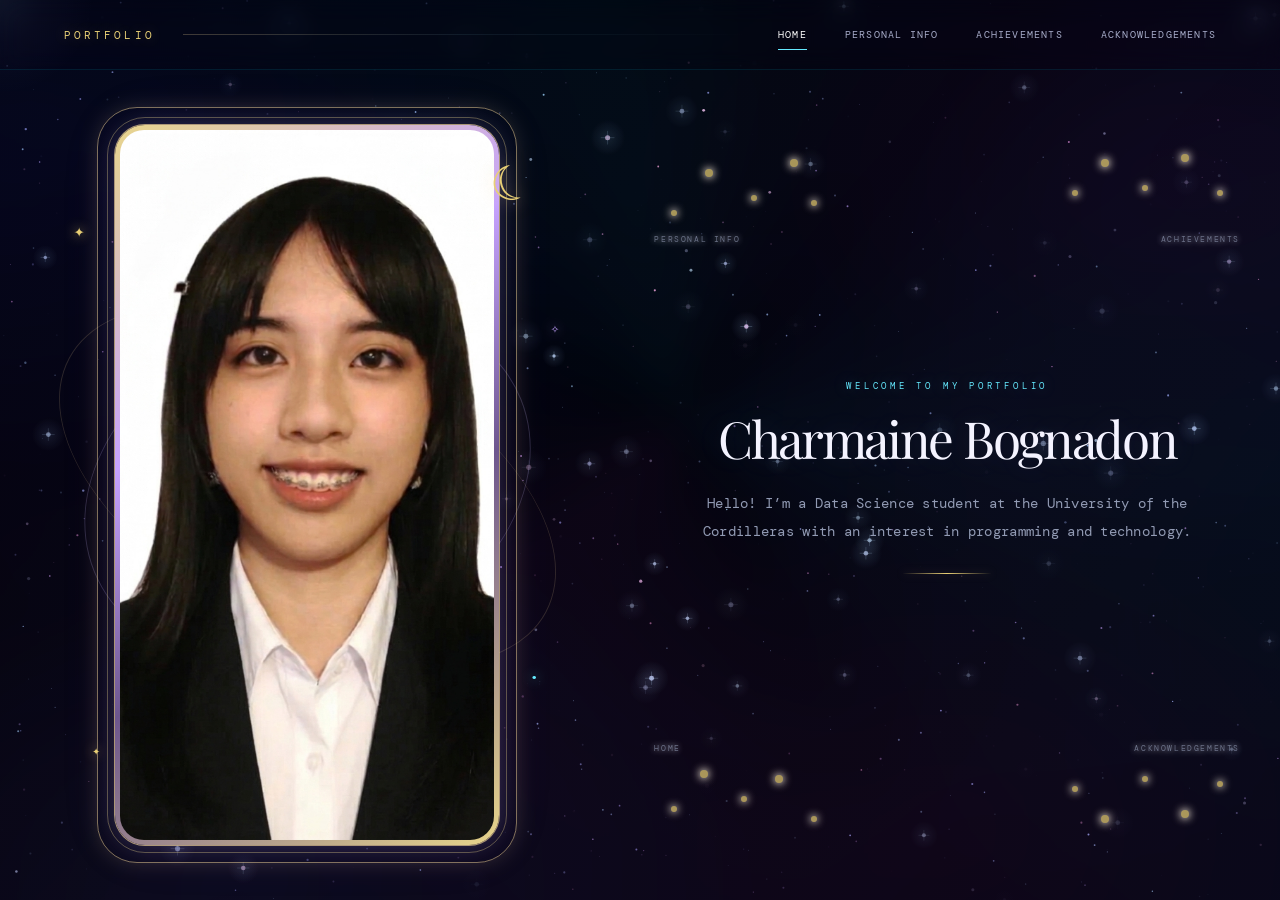
<file: index.html>
<!DOCTYPE html>
<html lang="en">
<head>
<meta charset="UTF-8">
<meta name="viewport" content="width=device-width, initial-scale=1.0">
<meta name="theme-color" content="#070b20">
<title>Home | Personal Portfolio</title>
<link rel="stylesheet" href="css/style.css">
</head>
<body>

<!-- SPACE BACKGROUND -->
<canvas id="space" aria-hidden="true"></canvas>
<div class="nebula"></div>
<div class="cursor-glow" id="glow"></div>

<div class="site">

<header>
    <a href="index.html" class="logo">PORTFOLIO</a>
    <div class="header-line"></div>

    <nav class="main-nav" aria-label="Main navigation">
        <a href="index.html" class="nav-link active" aria-current="page">HOME</a>
        <a href="personinfo.html" class="nav-link">PERSONAL INFO</a>
        <a href="achievements.html" class="nav-link">ACHIEVEMENTS</a>
        <a href="acknowledgements.html" class="nav-link">ACKNOWLEDGEMENTS</a>
    </nav>
</header>

<main class="profile-home">

    <!-- LEFT PHOTO AREA -->
    <section class="photo-panel" aria-label="Profile photo">
        <div class="photo-orbit orbit-one"></div>
        <div class="photo-orbit orbit-two"></div>
        <div class="moon-symbol" aria-hidden="true">☾</div>

        <div class="photo-wrap">
            <img src="imgs/profile.jpg" alt="Charmaine Bognadon" class="photo-preview">
        </div>

        <div class="photo-stars star-one" aria-hidden="true">✦</div>
        <div class="photo-stars star-two" aria-hidden="true">✧</div>
        <div class="photo-stars star-three" aria-hidden="true">✦</div>
        <div class="photo-stars star-four" aria-hidden="true">·</div>
    </section>

    <!-- RIGHT CONTENT AREA -->
    <section class="content-panel">

        <a href="personinfo.html" class="constellation constellation-info">
            <span class="constellation-label">PERSONAL INFO</span>
            <svg viewBox="0 0 180 100" aria-hidden="true">
                <line x1="20" y1="75" x2="55" y2="35"/>
                <line x1="55" y1="35" x2="100" y2="60"/>
                <line x1="100" y1="60" x2="140" y2="25"/>
                <line x1="140" y1="25" x2="160" y2="65"/>
                <circle cx="20" cy="75" r="3"/>
                <circle cx="55" cy="35" r="4"/>
                <circle cx="100" cy="60" r="3"/>
                <circle cx="140" cy="25" r="4"/>
                <circle cx="160" cy="65" r="3"/>
            </svg>
        </a>

        <a href="achievements.html" class="constellation constellation-achievements">
            <span class="constellation-label">ACHIEVEMENTS</span>
            <svg viewBox="0 0 180 100" aria-hidden="true">
                <line x1="15" y1="55" x2="45" y2="25"/>
                <line x1="45" y1="25" x2="85" y2="50"/>
                <line x1="85" y1="50" x2="125" y2="20"/>
                <line x1="125" y1="20" x2="160" y2="55"/>
                <circle cx="15" cy="55" r="3"/>
                <circle cx="45" cy="25" r="4"/>
                <circle cx="85" cy="50" r="3"/>
                <circle cx="125" cy="20" r="4"/>
                <circle cx="160" cy="55" r="3"/>
            </svg>
        </a>

        <div class="intro">
            <p class="eyebrow">WELCOME TO MY PORTFOLIO</p>
            <h1 class="profile-name">Charmaine Bognadon</h1>
            <p class="profile-bio">
                Hello! I’m a Data Science student at 
                the University of the Cordilleras with an interest in programming and technology.
            </p>
            <div class="intro-line"></div>
        </div>

        <a href="index.html" class="constellation constellation-home">
            <span class="constellation-label">HOME</span>
            <svg viewBox="0 0 180 100" aria-hidden="true">
                <line x1="20" y1="60" x2="50" y2="25"/>
                <line x1="50" y1="25" x2="90" y2="50"/>
                <line x1="90" y1="50" x2="125" y2="30"/>
                <line x1="125" y1="30" x2="160" y2="70"/>
                <circle cx="20" cy="60" r="3"/>
                <circle cx="50" cy="25" r="4"/>
                <circle cx="90" cy="50" r="3"/>
                <circle cx="125" cy="30" r="4"/>
                <circle cx="160" cy="70" r="3"/>
            </svg>
        </a>

        <a href="acknowledgements.html" class="constellation constellation-ack">
            <span class="constellation-label">ACKNOWLEDGEMENTS</span>
            <svg viewBox="0 0 180 100" aria-hidden="true">
                <line x1="15" y1="40" x2="45" y2="70"/>
                <line x1="45" y1="70" x2="85" y2="30"/>
                <line x1="85" y1="30" x2="125" y2="65"/>
                <line x1="125" y1="65" x2="160" y2="35"/>
                <circle cx="15" cy="40" r="3"/>
                <circle cx="45" cy="70" r="4"/>
                <circle cx="85" cy="30" r="3"/>
                <circle cx="125" cy="65" r="4"/>
                <circle cx="160" cy="35" r="3"/>
            </svg>
        </a>

    </section>
</main>
</div>

<script src="js/script.js"></script>
</body>
</html>
</file>
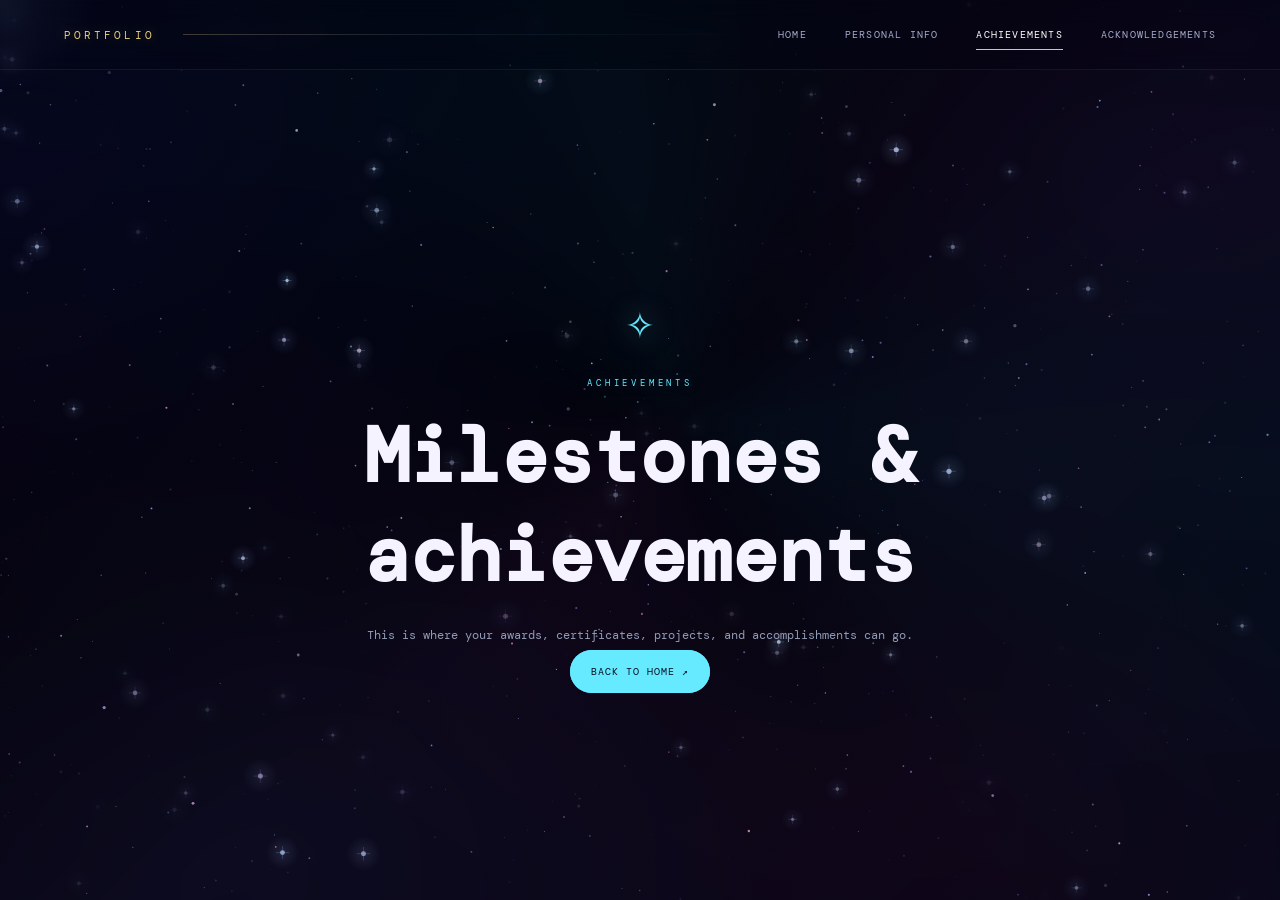
<file: achievements.html>
<!DOCTYPE html>
<html lang="en">
<head>
<meta charset="UTF-8">
<meta name="viewport" content="width=device-width, initial-scale=1.0">
<meta name="theme-color" content="#070b20">
<title>Achievements | Achievements</title>
<link rel="stylesheet" href="css/style.css">
</head>
<body>
<canvas id="space" aria-hidden="true"></canvas><div class="nebula"></div><div class="cursor-glow" id="glow"></div>
<div class="site">
<header>
        <a href="index.html" class="logo">PORTFOLIO</a>
        <div class="header-line"></div>

        <nav class="main-nav" aria-label="Main navigation">
        <a href="index.html" class="nav-link">HOME</a>
        <a href="personinfo.html" class="nav-link">PERSONAL INFO</a>
        <a href="achievements.html" class="nav-link active"
          aria-current="page">ACHIEVEMENTS</a>
        <a href="acknowledgements.html" class="nav-link">ACKNOWLEDGEMENTS</a>
    </nav>
    </header>
<main><section class="construction visible">
      <div class="construction-inner">
        <div class="construction-mark">✧</div>
        <div class="eyebrow">Achievements</div>
        <h1>Milestones & achievements</h1>
        <p>This is where your awards, certificates, projects, and accomplishments can go.</p>
        <a class="pill primary" href="index.html">Back to Home ↗</a>
      </div>
    </section></main>
</div>
<div class="toast" id="toast" role="status" aria-live="polite">A little wonder is on its way ✦</div>
<script src="js/script.js"></script>
</body>
</html>
</file>
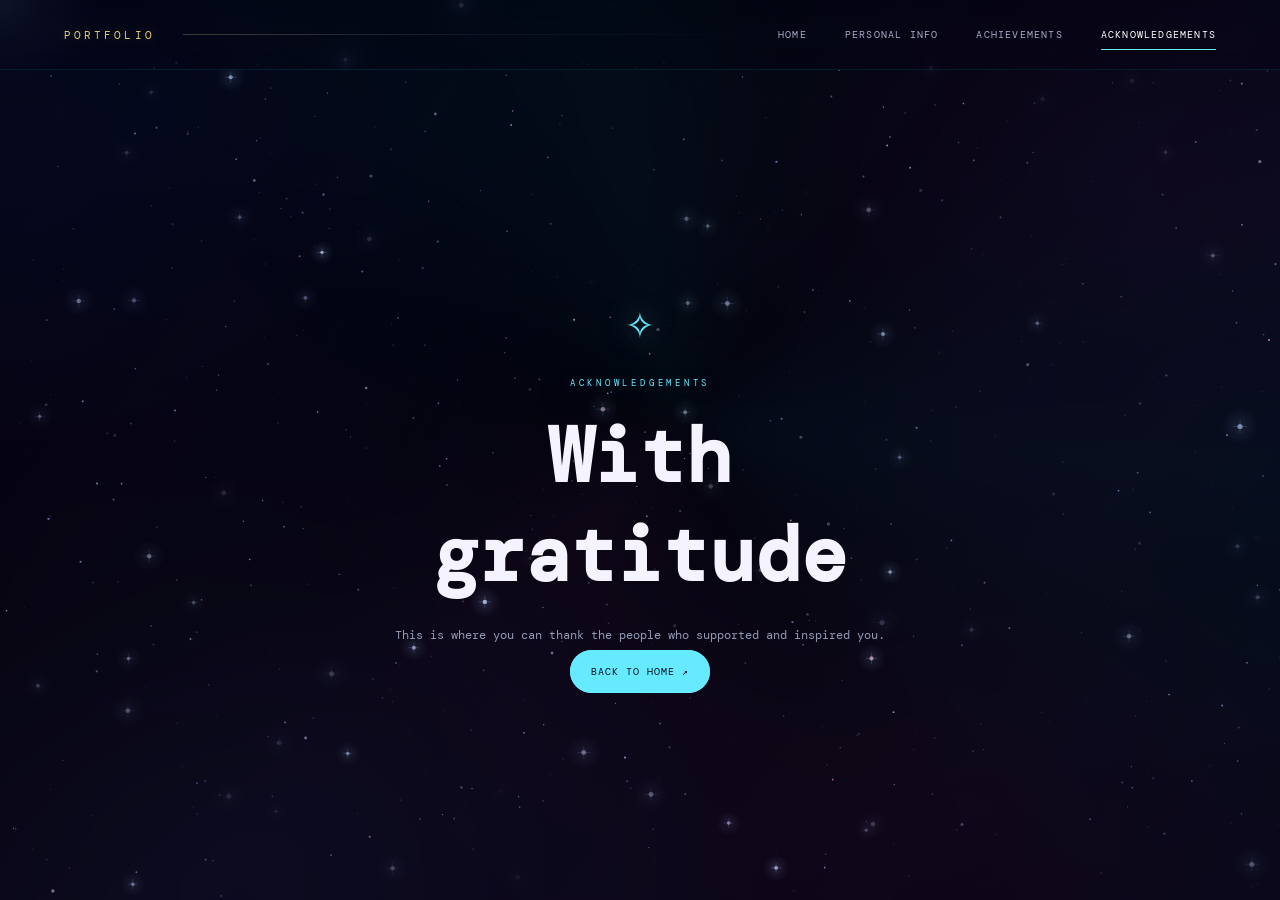
<file: acknowledgements.html>
<!DOCTYPE html>
<html lang="en">
<head>
<meta charset="UTF-8">
<meta name="viewport" content="width=device-width, initial-scale=1.0">
<meta name="theme-color" content="#070b20">
<title>Acknowledgements | Acknowledgements</title>
<link rel="stylesheet" href="css/style.css">
</head>
<body>
<canvas id="space" aria-hidden="true"></canvas><div class="nebula"></div><div class="cursor-glow" id="glow"></div>
<div class="site">
<header>
        <a href="index.html" class="logo">PORTFOLIO</a>
        <div class="header-line"></div>

        <nav class="main-nav" aria-label="Main navigation">
        <a href="index.html" class="nav-link">HOME</a>
        <a href="personinfo.html" class="nav-link">PERSONAL INFO</a>
        <a href="achievements.html" class="nav-link">ACHIEVEMENTS</a>
        <a href="acknowledgements.html" class="nav-link active"
          aria-current="page">ACKNOWLEDGEMENTS</a>
    </nav>
    </header>
<main><section class="construction visible">
      <div class="construction-inner">
        <div class="construction-mark">✧</div>
        <div class="eyebrow">Acknowledgements</div>
        <h1>With gratitude</h1>
        <p>This is where you can thank the people who supported and inspired you.</p>
        <a class="pill primary" href="index.html">Back to Home ↗</a>
      </div>
    </section></main>
</div>
<div class="toast" id="toast" role="status" aria-live="polite">A little wonder is on its way ✦</div>
<script src="js/script.js"></script>
</body>
</html>
</file>
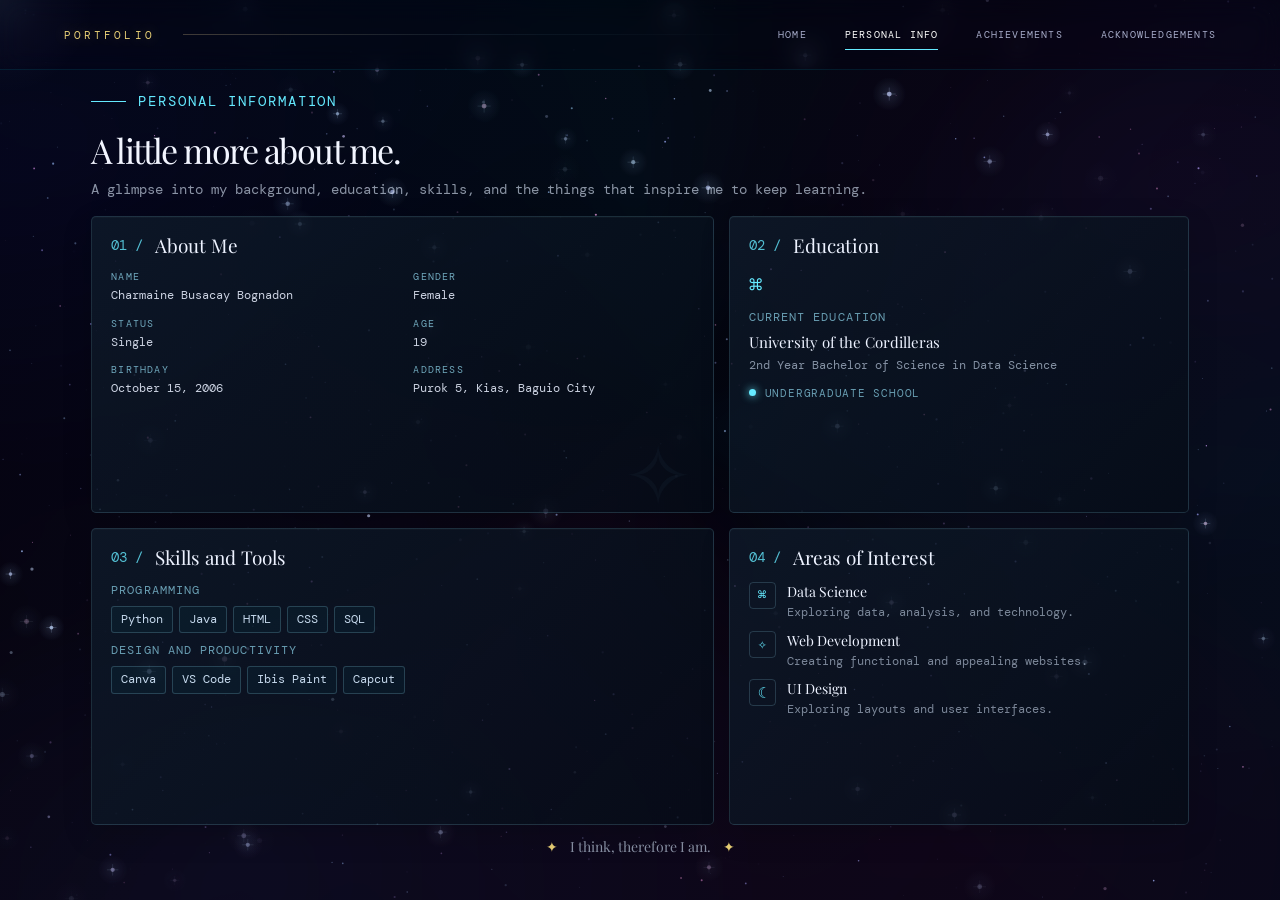
<file: personinfo.html>
<!DOCTYPE html>
<html lang="en">
<head>
    <meta charset="UTF-8">
    <meta name="viewport" content="width=device-width, initial-scale=1.0">
    <meta name="theme-color" content="#010207">

    <title>Personal Info | Portfolio</title>

    <link rel="stylesheet" href="css/style.css">
    <link rel="stylesheet" href="css/personinfo.css">
</head>

<body>

<canvas id="space" aria-hidden="true"></canvas>
<div class="nebula"></div>
<div class="cursor-glow" id="glow"></div>

<div class="site">

    <header>
        <a href="index.html" class="logo">PORTFOLIO</a>
        <div class="header-line"></div>

        <nav class="main-nav" aria-label="Main navigation">
            <a href="index.html" class="nav-link">HOME</a>
            <a href="personinfo.html" class="nav-link active"
               aria-current="page">PERSONAL INFO</a>
            <a href="achievements.html" class="nav-link">ACHIEVEMENTS</a>
            <a href="acknowledgements.html" class="nav-link">ACKNOWLEDGEMENTS</a>
        </nav>
    </header>

    <main class="personal-page">

        <!-- PAGE INTRO -->
        <div class="page-intro">
            <div class="section-top">
                <span></span>
                PERSONAL INFORMATION
            </div>

            <h2>A little more about me.</h2>

            <p>
                A glimpse into my background, education, skills,
                and the things that inspire me to keep learning.
            </p>
        </div>

        <!-- MAIN INFORMATION GRID -->
        <div class="personal-grid">

            <!-- ABOUT ME -->
<section class="glass-card about-card">
    <div class="card-heading">
        <span class="info-number">01 /</span>
        <h3>About Me</h3>
    </div>

    <div class="about-content">

        <div class="about-info">
            <div class="info-item">
                <span>NAME</span>
                <p>Charmaine Busacay Bognadon</p>
            </div>

            <div class="info-item">
                <span>GENDER</span>
                <p>Female</p>
            </div>

            <div class="info-item">
                <span>STATUS</span>
                <p>Single</p>
            </div>

            <div class="info-item">
                <span>AGE</span>
                <p>19</p>
            </div>

            <div class="info-item">
                <span>BIRTHDAY</span>
                <p>October 15, 2006</p>
            </div>

            <div class="info-item">
                <span>ADDRESS</span>
                <p>Purok 5, Kias, Baguio City</p>
            </div>

        </div>

    </div>

    <span class="background-symbol">✧</span>
</section>

            <!-- EDUCATION -->
            <section class="glass-card education-card">

                <div class="card-heading">
                    <span class="info-number">02 /</span>
                    <h3>Education</h3>
                </div>

                <div class="education-content">
                    <span class="card-icon">⌘</span>

                    <span class="card-label">CURRENT EDUCATION</span>

                    <h4>University of the Cordilleras</h4>

                    <p>
                        2nd Year Bachelor of Science in Data Science
                    </p>

                    <div class="education-status">
                        <span></span>
                        UNDERGRADUATE SCHOOL
                    </div>
                </div>

            </section>

            <!-- SKILLS -->
            <section class="glass-card skills-card">

                <div class="card-heading">
                    <span class="info-number">03 /</span>
                    <h3>Skills and Tools</h3>
                </div>

                <div class="skill-group">
                    <span class="card-label">PROGRAMMING</span>

                    <div class="skill-tags">
                        <span>Python</span>
                        <span>Java</span>
                        <span>HTML</span>
                        <span>CSS</span>
                        <span>SQL</span>
                    </div>
                </div>

                <div class="skill-group">
                    <span class="card-label">DESIGN AND PRODUCTIVITY</span>

                    <div class="skill-tags">
                        <span>Canva</span>
                        <span>VS Code</span>
                        <span>Ibis Paint</span>
                        <span>Capcut</span>
                    </div>
                </div>

            </section>

            <!-- INTERESTS -->
            <section class="glass-card interests-card">

                <div class="card-heading">
                    <span class="info-number">04 /</span>
                    <h3>Areas of Interest</h3>
                </div>

                <div class="interest-list">

                    <div class="interest-item">
                        <span class="interest-icon">⌘</span>
                        <div>
                            <h4>Data Science</h4>
                            <p>Exploring data, analysis, and technology.</p>
                        </div>
                    </div>

                    <div class="interest-item">
                        <span class="interest-icon">✧</span>
                        <div>
                            <h4>Web Development</h4>
                            <p>Creating functional and appealing websites.</p>
                        </div>
                    </div>

                    <div class="interest-item">
                        <span class="interest-icon">☾</span>
                        <div>
                            <h4>UI Design</h4>
                            <p>Exploring layouts and user interfaces.</p>
                        </div>
                    </div>

                </div>

            </section>

        </div>

        <!-- BOTTOM NOTE -->
        <div class="personal-bottom">
            <span>✦</span>
            I think, therefore I am.
            <span>✦</span>
        </div>

    </main>

</div>

<script src="js/script.js"></script>

</body>
</html>
</file>
<file: css/style.css>
@import url('https://fonts.googleapis.com/css2?family=DM+Mono:wght@400;500&family=Playfair+Display:wght@400;500;600&display=swap');

/* ==================================================
   COLORS AND GLOBAL STYLES
================================================== */

:root {
    --bg: #010207;
    --ink: #f4f3ff;
    --muted: #929bb4;
    --cyan: #65eaff;
    --gold: #e8cf75;
    --lav: #c6a2ff;
    --line: rgba(190,220,255,.7);
}

* {
    box-sizing: border-box;
}

html {
    scroll-behavior: smooth;
}

body {
    margin: 0;
    color: var(--ink);
    font-family: 'DM Mono', monospace;
    overflow-x: hidden;
    background: linear-gradient(125deg, #010207, #030611, #09051a, #160619, #06101b, #010207);
    background-size: 400% 400%;
    animation: cosmicShift 19s ease-in-out infinite;
}

button,
a {
    font: inherit;
}

a {
    color: inherit;
    text-decoration: none;
}

button:focus-visible,
a:focus-visible {
    outline: 2px solid var(--cyan);
    outline-offset: 5px;
}

@keyframes cosmicShift {
    0%, 100% { background-position: 0% 45%; }
    25% { background-position: 75% 20%; }
    50% { background-position: 100% 80%; }
    75% { background-position: 20% 100%; }
}

/* ==================================================
   BACKGROUND EFFECTS
================================================== */

#space {
    position: fixed;
    inset: 0;
    width: 100%;
    height: 100%;
    z-index: 0;
    pointer-events: none;
}

.nebula {
    position: fixed;
    inset: -25%;
    z-index: 0;
    pointer-events: none;
    opacity: .7;
    filter: blur(18px);
    background:
        radial-gradient(ellipse at 18% 28%, rgba(38,35,145,.22), transparent 34%),
        radial-gradient(ellipse at 78% 30%, rgba(105,15,115,.18), transparent 30%),
        radial-gradient(ellipse at 66% 78%, rgba(125,18,95,.16), transparent 34%),
        radial-gradient(ellipse at 30% 82%, rgba(15,48,105,.20), transparent 29%);
    animation: nebula 24s ease-in-out infinite alternate;
}

.nebula::before,
.nebula::after {
    content: "";
    position: absolute;
    inset: 0;
    mix-blend-mode: screen;
}

.nebula::before {
    background: conic-gradient(
        from 40deg at 52% 48%,
        transparent 0deg,
        rgba(0,205,255,.055) 55deg,
        transparent 110deg,
        rgba(190,35,160,.075) 185deg,
        transparent 250deg,
        rgba(0,225,210,.05) 310deg,
        transparent 360deg
    );
    animation: auroraDrift 38s linear infinite;
}

.nebula::after {
    background: radial-gradient(ellipse at 50% 50%, transparent 15%, rgba(2,5,19,.22) 72%);
    animation: nebula 16s ease-in-out infinite alternate-reverse;
}

@keyframes nebula {
    0% { transform: translate3d(-2%,1%,0) scale(1) rotate(-2deg); }
    100% { transform: translate3d(3%,-2%,0) scale(1.12) rotate(3deg); }
}

@keyframes auroraDrift {
    to { transform: rotate(360deg) scale(1.08); }
}

.cursor-glow {
    position: fixed;
    width: 190px;
    height: 190px;
    transform: translate(-50%, -50%);
    pointer-events: none;
    z-index: 20;
    border-radius: 50%;
    background: radial-gradient(
        circle,
        rgba(145,200,255,.08) 0%,
        rgba(145,150,255,.035) 32%,
        transparent 70%
    );
    mix-blend-mode: screen;
}

/* ==================================================
   SITE HEADER
================================================== */

.site {
    position: relative;
    z-index: 1;
    min-height: 100vh;
}

header {
    height: 70px;
    display: flex;
    align-items: center;
    justify-content: space-between;
    padding: 0 5vw;
    border-bottom: 1px solid rgba(0,225,255,.10);
    position: relative;
    z-index: 10;
    backdrop-filter: blur(12px);
    background: rgba(2,5,18,.18);
}

.brand {
    display: flex;
    align-items: center;
    gap: 12px;
    color: var(--ink);
    text-decoration: none;
    font-size: 11px;
    letter-spacing: .17em;
    text-transform: uppercase;
}

.brand-mark {
    width: 30px;
    height: 30px;
    border: 1px solid rgba(0,225,255,.42);
    border-radius: 50%;
    display: grid;
    place-items: center;
    color: var(--cyan);
    box-shadow: 0 0 14px rgba(0,225,255,.12);
}

.logo {
    font-size: 11px;
    letter-spacing: .28em;
    color: var(--gold);
    text-shadow: 0 0 12px rgba(247,217,154,.25);
}

.header-line {
    flex: 1;
    height: 1px;
    margin: 0 28px;
    background: linear-gradient(90deg, rgba(247,217,154,.25), rgba(155,232,255,.08), transparent);
}

.header-status {
    font-size: 9px;
    letter-spacing: .22em;
    color: var(--muted);
    display: flex;
    align-items: center;
    gap: 8px;
}

.status-dot {
    width: 5px;
    height: 5px;
    border-radius: 50%;
    background: var(--cyan);
    box-shadow: 0 0 10px var(--cyan);
}

nav {
    display: flex;
    gap: clamp(14px, 3vw, 38px);
    align-items: center;
}

.nav-link {
    color: #a6abc9;
    text-decoration: none;
    background: none;
    border: 0;
    cursor: pointer;
    font-size: 10px;
    letter-spacing: .12em;
    text-transform: uppercase;
    padding: 14px 0;
    position: relative;
    transition: color .25s;
    white-space: nowrap;
}

.nav-link::after {
    content: "";
    position: absolute;
    left: 0;
    right: 100%;
    bottom: 5px;
    height: 1px;
    background: var(--cyan);
    transition: right .3s;
}

.nav-link:hover,
.nav-link.active {
    color: #fff;
}

.nav-link:hover::after,
.nav-link.active::after {
    right: 0;
}

.menu-toggle {
    display: none;
    background: none;
    border: 1px solid #ffffff2a;
    color: var(--ink);
    padding: 9px 12px;
    border-radius: 30px;
}

/* ==================================================
   HOMEPAGE PROFILE LAYOUT
================================================== */

.profile-home {
    position: relative;
    width: 100%;
    height: calc(100vh - 70px);
    display: grid;
    grid-template-columns: 48% 52%;
    overflow: hidden;
}

/* Left photo panel */

.photo-panel {
    position: relative;
    height: 100%;
    width: 100%;
    display: flex;
    align-items: center;
    justify-content: center;
    overflow: hidden;
    isolation: isolate;
}

.photo-wrap {
    position: relative;
    width: min(30vw, 460px);
    height: min(80vh, 800px);
    z-index: 1;
    padding: 5px;
    border-radius: 30px;

    background: linear-gradient(
        145deg,
        #e8d58b 0%,
        #c6a2ff 35%,
        #6d568e 60%,
        #e8d58b 100%
    );

    box-shadow:
        0 0 0 1px rgba(247,217,154,.65),
        0 0 25px rgba(201,184,255,.2),
        0 0 55px rgba(119,72,190,.13);

    outline: 1px solid rgba(232,213,139,.35);
    outline-offset: 7px;
    overflow: visible;
}

/* Outer decorative frame */

.photo-wrap::before {
    content: "";
    position: absolute;
    inset: -18px;
    border-radius: 40px;
    border: 1px solid rgba(247,217,154,.5);
    box-shadow: 0 0 20px rgba(247,217,154,.15);
    pointer-events: none;
}

/* Image: contain keeps the full photo visible instead of cropping its top and bottom */

.photo-preview {
    position: relative;
    z-index: 1;
    display: block;
    width: 100%;
    height: 100%;

    object-fit: cover;
    object-position: center;

    border-radius: 24px;
    border: none;
    background: transparent;
}

.photo-wrap:focus-within {
    outline-color: rgba(232,213,139,.55);
}

.photo-wrap .moon-ornament {
    position: absolute;
    right: -27px;
    top: 4px;
    z-index: 3;
    color: #e8d58b;
    font-size: 42px;
    line-height: 1;
    text-shadow: 0 0 8px rgba(232,213,139,.55), 0 0 18px rgba(198,162,255,.28);
    transform: rotate(-18deg);
    pointer-events: none;
}

/* Moon motif */

.moon-symbol {
    position: absolute;
    z-index: 5;
    top: 10%;
    right: 12%;
    width: 60px;
    height: 60px;
    border-radius: 50%;
    display: flex;
    align-items: center;
    justify-content: center;
    color: var(--gold);
    font-family: serif;
    font-size: 48px;
    text-shadow: 0 0 18px rgba(247,217,154,.65);
    transform: rotate(-18deg);
}

/* Photo orbits */

.photo-orbit {
    position: absolute;
    border: 1px solid rgba(201,184,255,.2);
    border-radius: 50%;
    pointer-events: none;
}

.orbit-one {
    width: 75%;
    height: 75%;
    transform: rotate(-22deg) scaleY(.55);
}

.orbit-two {
    width: 88%;
    height: 88%;
    transform: rotate(28deg) scaleY(.4);
    border-color: rgba(247,217,154,.16);
}

/* Decorative stars */

.photo-stars {
    position: absolute;
    color: var(--gold);
    z-index: 6;
    text-shadow: 0 0 12px currentColor;
    animation: starPulse 2.8s ease-in-out infinite;
}

.star-one { top: 18%; left: 12%; font-size: 18px; }
.star-two { top: 30%; right: 9%; color: var(--lav); font-size: 14px; animation-delay: .7s; }
.star-three { bottom: 17%; left: 15%; font-size: 13px; animation-delay: 1.2s; }
.star-four { bottom: 25%; right: 12%; color: var(--cyan); font-size: 24px; animation-delay: .4s; }

@keyframes starPulse {
    0%, 100% { opacity: .45; transform: scale(.8); }
    50% { opacity: 1; transform: scale(1.15); }
}

/* Right content panel */

.content-panel {
    position: relative;
    height: 100%;
    width: 100%;
    display: flex;
    align-items: center;
    justify-content: center;
    overflow: hidden;
}

/* Profile text. Font sizes are kept as supplied. */

.intro {
    width: 76%;
    max-width: 600px;
    text-align: center;
    position: relative;
    z-index: 5;
    font-size: 14px;
    line-height: 1.9;
}

.eyebrow {
    margin: 0 0 18px;
    font-size: 9px;
    letter-spacing: .42em;
    color: var(--cyan);
    text-shadow: 0 0 14px rgba(155,232,255,.35);
}

.profile-name {
    margin: 0;
    font-family: 'Playfair Display', serif;
    font-weight: 400;
    font-size: clamp(50px, 4vw, 60px);
    line-height: 1;
    letter-spacing: -.045em;
    color: var(--ink);
    text-shadow: 0 0 30px rgba(201,184,255,.12);
}

.profile-bio {
    max-width: 510px;
    margin: 24px auto 0;
    color: var(--muted);
    font-size: 14px;
    line-height: 2;
    letter-spacing: .02em;
}

.intro-line {
    width: 90px;
    height: 1px;
    margin: 28px auto 18px;
    background: linear-gradient(90deg, transparent, var(--gold), transparent);
    box-shadow: 0 0 10px rgba(247,217,154,.25);
}

.intro-small {
    margin: 30px 0 0;
    font-size: 8px;
    letter-spacing: .28em;
    color: rgba(166,171,201,.65);
}

/* ==================================================
   CONSTELLATION NAVIGATION
================================================== */

.constellation {
    position: absolute;
    width: 180px;
    height: 120px;
    z-index: 6;
    opacity: .72;
    transition: opacity .3s ease, transform .3s ease;
    filter: drop-shadow(0 0 3px currentColor);
    transform-origin: center;
}

.constellation svg {
    position: absolute;
    inset: 0;
    width: 100%;
    height: 100%;
    overflow: visible;
}

.constellation line {
    stroke: rgba(201,184,255,.48);
    stroke-width: .7;
    stroke-dasharray: 3 4;
    transition: stroke .3s ease, opacity .3s ease;
}

.constellation circle {
    fill: var(--gold);
    filter: drop-shadow(0 0 5px rgba(247,217,154,.8));
    animation: constellationTwinkle 2.7s ease-in-out infinite alternate;
}

.constellation-label {
    position: absolute;
    font-size: 8px;
    letter-spacing: .2em;
    color: var(--muted);
    white-space: nowrap;
    transition: color .3s ease, text-shadow .3s ease;
}

.constellation:hover,
.constellation:focus-visible {
    opacity: 1;
    transform: scale(1.06);
    filter: drop-shadow(0 0 9px currentColor);
}

.constellation:hover .constellation-label,
.constellation:focus-visible .constellation-label {
    color: var(--cyan);
    text-shadow: 0 0 12px rgba(155,232,255,.7);
}

.constellation:hover line,
.constellation:focus-visible line {
    stroke: rgba(155,232,255,.8);
}

.constellation-info { top: 7%; left: 6%; }
.constellation-info .constellation-label { left: 0; bottom: 4px; }

.constellation-achievements { top: 7%; right: 6%; }
.constellation-achievements .constellation-label { right: 0; bottom: 4px; }

.constellation-home { bottom: 5%; left: 6%; }
.constellation-home .constellation-label { left: 0; top: 4px; }

.constellation-ack { bottom: 5%; right: 6%; }
.constellation-ack .constellation-label { right: 0; top: 4px; }

@keyframes constellationTwinkle {
    from { opacity: .45; }
    to { opacity: 1; }
}

/* ==================================================
   OTHER PAGE / HERO CONTENT
================================================== */

main {
    min-height: calc(100vh - 70px);
}

.hero {
    min-height: calc(100vh - 70px);
    display: grid;
    place-items: center;
    position: relative;
    padding: 70px 20px 110px;
    isolation: isolate;
    overflow: hidden;
}

.hero::before {
    content: "";
    position: absolute;
    inset: 5% 8%;
    border-radius: 50%;
    pointer-events: none;
    z-index: 0;
    background: radial-gradient(ellipse, rgba(99,126,255,.075), transparent 65%);
    animation: cosmicBreath 8s ease-in-out infinite alternate;
}

.hero::after {
    content: "";
    position: absolute;
    inset: 0;
    pointer-events: none;
    z-index: 0;
    background: linear-gradient(115deg, transparent 20%, rgba(127,203,255,.025) 42%, rgba(202,150,255,.045) 50%, transparent 72%);
    transform: translateX(-100%);
    animation: lightSweep 18s ease-in-out infinite;
}

@keyframes cosmicBreath {
    to { transform: scale(1.35); opacity: .55; }
}

@keyframes lightSweep {
    0%, 60% { transform: translateX(-100%); }
    100% { transform: translateX(100%); }
}

.hero-copy {
    text-align: center;
    max-width: 850px;
    position: relative;
    z-index: 2;
    transform: translate3d(var(--mx,0), var(--my,0), 0);
    transition: transform .18s ease-out;
    filter: drop-shadow(0 0 28px rgba(124,151,255,.07));
}

.eyebrow {
    text-transform: uppercase;
}

.hero .eyebrow {
    display: flex;
    gap: 12px;
    justify-content: center;
    align-items: center;
    margin-bottom: 28px;
    font-size: 10px;
    letter-spacing: .28em;
    animation: eyebrowGlow 5s ease-in-out infinite alternate;
}

.hero .eyebrow::before,
.hero .eyebrow::after {
    content: "";
    height: 1px;
    width: 30px;
    background: linear-gradient(90deg, transparent, var(--cyan));
}

.hero .eyebrow::after {
    transform: rotate(180deg);
}

@keyframes eyebrowGlow {
    to { text-shadow: 0 0 18px rgba(155,232,255,.45); color: #d5f7ff; }
}

h1,
h2,
h3,
p {
    margin-top: 0;
}

.hero h1 {
    font-family: 'Playfair Display', serif;
    font-weight: 400;
    font-size: clamp(44px, 7.2vw, 88px);
    line-height: .98;
    letter-spacing: -.055em;
    margin: 0 auto 26px;
    text-wrap: balance;
}

.hero h1 em {
    font-weight: 400;
    color: var(--cyan);
}

.intro-text {
    max-width: 480px;
    margin: 0 auto;
    color: var(--muted);
    font-size: 12px;
    line-height: 2.1;
}

.hero-actions {
    display: flex;
    justify-content: center;
    gap: 14px;
    flex-wrap: wrap;
    margin-top: 35px;
}

.pill {
    border: 1px solid rgba(0,225,255,.48);
    background: rgba(0,225,255,.055);
    color: var(--ink);
    border-radius: 99px;
    padding: 14px 20px;
    font-size: 10px;
    letter-spacing: .1em;
    text-transform: uppercase;
    text-decoration: none;
    cursor: pointer;
    transition: background .25s, transform .25s, border .25s;
}

.pill:hover {
    background: #9be8ff1b;
    border-color: var(--cyan);
    transform: translateY(-2px);
    box-shadow: 0 0 18px rgba(0,225,255,.12);
}

.pill.primary {
    background: var(--cyan);
    color: #07101f;
    border-color: var(--cyan);
}

.pill.primary:hover {
    background: #d3f6ff;
}

.constellation-hint {
    position: absolute;
    bottom: 39px;
    left: 50%;
    transform: translateX(-50%);
    font-size: 9px;
    color: #858bad;
    letter-spacing: .15em;
    text-transform: uppercase;
    white-space: nowrap;
    display: flex;
    gap: 10px;
    align-items: center;
    animation: hintFloat 5s ease-in-out infinite;
}

.hint-dot {
    width: 5px;
    height: 5px;
    background: var(--cyan);
    border-radius: 50%;
    box-shadow: 0 0 10px var(--cyan);
    animation: pulse 2s infinite;
}

@keyframes pulse {
    50% { opacity: .25; box-shadow: 0 0 2px var(--cyan); }
}

@keyframes hintFloat {
    50% { transform: translate(-50%, -5px); }
}

.star-map {
    position: absolute;
    inset: 0;
    z-index: 1;
    pointer-events: auto;
    overflow: hidden;
}

.c-about { width: 210px; height: 190px; left: 2.5%; top: 12%; color: var(--gold); }
.c-achievements { width: 220px; height: 190px; right: 2.5%; top: 12%; color: var(--gold); }
.c-thanks { width: 210px; height: 185px; right: 2.5%; bottom: 7%; color: var(--gold); }
.c-home { width: 165px; height: 150px; left: 2.5%; bottom: 7%; color: var(--gold); }

.constellation .star-core {
    fill: currentColor;
    filter: drop-shadow(0 0 10px currentColor);
}

.constellation .orbit {
    display: none;
}

.constellation.show .orbit,
.constellation:hover .orbit,
.constellation:focus-visible .orbit {
    opacity: .55;
}

.constellation line,
.constellation .shape-line {
    stroke: currentColor;
    stroke-width: 1.35;
    stroke-dasharray: none;
    stroke-linecap: round;
    fill: none;
    opacity: 0;
    transition: opacity .45s;
}

.constellation .shape-outline {
    stroke: currentColor;
    stroke-width: 1.45;
    fill: currentColor;
    fill-opacity: .035;
    stroke-linejoin: round;
    stroke-linecap: round;
    opacity: .12;
    transition: opacity .5s, fill-opacity .5s;
}

.constellation .label {
    fill: currentColor;
    font: 9px 'DM Mono', monospace;
    letter-spacing: 2px;
    opacity: .8;
}

.constellation .object-label {
    fill: currentColor;
    font: 7px 'DM Mono', monospace;
    letter-spacing: 1.5px;
    opacity: 0;
    transition: opacity .4s;
}

.constellation.show,
.constellation:hover,
.constellation:focus-visible {
    opacity: 1;
    filter: drop-shadow(0 0 9px currentColor);
    transform: scale(1.06);
}

.constellation.show line,
.constellation:hover line,
.constellation:focus-visible line,
.constellation.show .shape-line,
.constellation:hover .shape-line,
.constellation:focus-visible .shape-line {
    opacity: .92;
}

.constellation.show .shape-outline,
.constellation:hover .shape-outline,
.constellation:focus-visible .shape-outline {
    opacity: .9;
    fill-opacity: .11;
}

.constellation.show .object-label,
.constellation:hover .object-label,
.constellation:focus-visible .object-label {
    opacity: 1;
}

/* ==================================================
   CONTENT SECTIONS AND CARDS
================================================== */

.content-section {
    display: none;
    min-height: calc(100vh - 70px);
    padding: clamp(55px, 8vw, 110px) 8vw 90px;
    max-width: 1200px;
    margin: auto;
    animation: rise .6s ease both;
}

.content-section.visible {
    display: block;
}

@keyframes rise {
    from { opacity: 0; transform: translateY(18px); }
    to { opacity: 1; transform: translateY(0); }
}

.section-top {
    display: flex;
    align-items: center;
    gap: 12px;
    color: var(--cyan);
    font-size: 10px;
    letter-spacing: .2em;
    text-transform: uppercase;
    margin-bottom: 20px;
}

.section-top span {
    height: 1px;
    width: 35px;
    background: currentColor;
}

h2 {
    font-family: 'Playfair Display', serif;
    font-weight: 400;
    font-size: clamp(43px, 7vw, 78px);
    letter-spacing: -.045em;
    line-height: 1.05;
    margin-bottom: 24px;
}

.section-lede {
    max-width: 600px;
    color: var(--muted);
    font-size: 12px;
    line-height: 2.1;
    margin-bottom: 42px;
}

.card-grid {
    display: grid;
    grid-template-columns: repeat(3, minmax(0, 1fr));
    gap: 15px;
}

.glass-card {
    border: 1px solid rgba(145,180,220,.13);
    background: linear-gradient(145deg, rgba(0,225,255,.035), rgba(130,65,180,.025));
    padding: 26px;
    border-radius: 16px;
    min-height: 190px;
    transition: transform .3s, border-color .3s, background .3s;
    position: relative;
    overflow: hidden;
}

.glass-card:hover {
    transform: translateY(-5px);
    border-color: #9be8ff70;
    background: #9be8ff0a;
}

.card-icon {
    color: var(--cyan);
    font-size: 20px;
    margin-bottom: 25px;
}

.glass-card h3 {
    font-family: 'Playfair Display', serif;
    font-size: 23px;
    font-weight: 400;
    margin-bottom: 12px;
}

.glass-card p {
    color: var(--muted);
    font-size: 11px;
    line-height: 1.9;
    margin: 0;
}

.year {
    font-size: 9px;
    letter-spacing: .12em;
    color: var(--gold);
    margin-bottom: 13px;
    text-transform: uppercase;
}

.ack-card {
    display: flex;
    gap: 20px;
    align-items: flex-start;
}

.ack-star {
    flex: 0 0 38px;
    width: 38px;
    height: 38px;
    border: 1px solid #c9b8ff75;
    border-radius: 50%;
    display: grid;
    place-items: center;
    color: var(--lav);
    box-shadow: 0 0 22px #c9b8ff18;
}

.ack-card h3 {
    margin-bottom: 8px;
}

.constellation-note {
    margin-top: 35px;
    border-top: 1px solid #ffffff16;
    padding-top: 20px;
    color: #777fa8;
    font-size: 9px;
    letter-spacing: .12em;
    text-transform: uppercase;
}

/* ==================================================
   CONSTRUCTION / TOAST / FOOTER
================================================== */

.construction {
    display: none;
    min-height: calc(100vh - 70px);
    padding: 70px 20px;
    align-items: center;
    justify-content: center;
    text-align: center;
}

.construction.visible {
    display: flex;
}

.construction-inner {
    max-width: 620px;
}

.construction-mark {
    font-size: 48px;
    color: var(--cyan);
    text-shadow: 0 0 28px #9be8ff88;
    margin-bottom: 24px;
}

.construction h1 {
    font-size: clamp(42px, 8vw, 76px);
    margin-bottom: 18px;
}

.construction p {
    color: var(--muted);
    font-size: 12px;
    line-height: 2;
}

.construction .pill {
    margin-top: 20px;
}

.toast {
    position: fixed;
    bottom: 25px;
    left: 50%;
    transform: translate(-50%, 20px);
    opacity: 0;
    pointer-events: none;
    z-index: 10;
    padding: 12px 18px;
    background: #111831;
    border: 1px solid #9be8ff55;
    border-radius: 30px;
    font-size: 10px;
    color: var(--cyan);
    transition: .3s;
}

.toast.show {
    opacity: 1;
    transform: translate(-50%, 0);
}

footer {
    position: relative;
    z-index: 2;
    padding: 22px 6vw;
    display: flex;
    justify-content: space-between;
    gap: 12px;
    color: #686f92;
    font-size: 9px;
    letter-spacing: .1em;
    border-top: 1px solid #ffffff0c;
}

/* ==================================================
   RESPONSIVE
================================================== */

@media (max-width: 900px) {
    .profile-home {
        grid-template-columns: 44% 56%;
    }

    .photo-wrap {
        width: 40vw;
        height: 68vh;
    }

    .constellation {
        transform: scale(.8);
    }

    .constellation:hover {
        transform: scale(.86);
    }
}

@media (max-height: 700px) {
    header {
        height: 58px;
    }

    .profile-home {
        height: calc(100vh - 58px);
    }

    .photo-wrap {
        height: 58vh;
    }

    .profile-bio {
        margin-top: 16px;
        line-height: 1.7;
    }

    .intro-line {
        margin-top: 18px;
    }

    .constellation {
        transform: scale(.72);
    }
}

@media (max-width: 760px) {
    .c-about { left: 0; top: 7%; }
    .c-achievements { right: 0; top: 7%; }
    .c-home { left: 0; bottom: 4%; }
    .c-thanks { right: 0; bottom: 4%; }
}

@media (max-width: 700px) {
    header {
        height: 72px;
        padding: 0 5vw;
    }

    .brand {
        font-size: 9px;
    }

    .menu-toggle {
        display: block;
    }

    nav {
        display: none;
        position: absolute;
        top: 71px;
        left: 0;
        right: 0;
        padding: 18px 6vw 25px;
        background: #080d24f5;
        border-bottom: 1px solid #ffffff15;
        flex-direction: column;
        align-items: flex-start;
        gap: 8px;
    }

    nav.open {
        display: flex;
    }

    .nav-link {
        padding: 9px 0;
        font-size: 11px;
    }

    .hero {
        min-height: calc(100vh - 72px);
        padding-top: 65px;
    }

    .intro-text {
        font-size: 11px;
    }

    .content-section {
        min-height: calc(100vh - 72px);
        padding: 60px 6vw;
    }

    .card-grid {
        grid-template-columns: 1fr;
    }

    .glass-card {
        min-height: 0;
        padding: 23px;
    }

    footer {
        flex-direction: column;
        text-align: center;
    }
}

@media (max-width: 680px) {
    .profile-home {
        min-height: calc(100vh - 72px);
    }

    .bio-placeholder {
        min-width: 0;
        width: min(560px, 90vw);
    }
}

@media (prefers-reduced-motion: reduce) {
    *,
    *::before,
    *::after {
        animation-duration: .01ms !important;
        animation-iteration-count: 1 !important;
        scroll-behavior: auto !important;
        transition-duration: .01ms !important;
    }
}
</file>
<file: css/personinfo.css>
/* ==================================================
   PERSONAL INFO
   ONE-SCREEN CELESTIAL LAYOUT
================================================== */

.personal-page {
    width: 100%;
    max-width: 1200px;
    height: calc(100vh - 100px);
    min-height: 0;
    margin: 0 auto;
    padding: 22px 4vw 14px;
    box-sizing: border-box;

    display: flex;
    flex-direction: column;
    justify-content: center;
    overflow: hidden;
}

/* ==================================================
   INTRODUCTION
================================================== */

.page-intro {
    flex-shrink: 0;
    margin-bottom: 16px;
}

.page-intro .section-top {
    font-size: 14px;
    letter-spacing: .14em;
}

.page-intro h2 {
    font-family: 'Playfair Display', serif;
    font-size: 34px;
    font-weight: 400;
    line-height: 1.2;
    color: #f2f5ff;
    margin: 12px 0 8px;
}

.page-intro p {
    font-size: 14px;
    line-height: 1.5;
    color: rgba(210, 222, 240, .65);
    margin: 0;
}

/* ==================================================
   MAIN GRID
================================================== */

.personal-grid {
    display: grid;
    grid-template-columns: 1.15fr .85fr;
    grid-template-rows: 1fr 1fr;
    gap: 15px;
    flex: 1;
    min-height: 0;
}

/* ==================================================
   GLASS CARD DESIGN
================================================== */

.personal-page .glass-card {
    position: relative;
    min-width: 0;
    min-height: 0;
    box-sizing: border-box;
    overflow: hidden;

    padding: 15px 19px;

    background:
        linear-gradient(
            135deg,
            rgba(15, 27, 43, .78),
            rgba(5, 12, 23, .75)
        );

    border: 1px solid rgba(155, 232, 255, .15);
    border-radius: 5px;

    box-shadow:
        0 10px 30px rgba(0, 0, 0, .15),
        inset 0 1px 0 rgba(255, 255, 255, .025);

    transition: .3s ease;
}

.personal-page .glass-card:hover {
    border-color: rgba(0, 225, 255, .4);

    box-shadow:
        0 10px 30px rgba(0, 0, 0, .2),
        0 0 20px rgba(0, 225, 255, .06);

    transform: translateY(-3px);
}

/* ==================================================
   CARD HEADINGS
================================================== */

.card-heading {
    display: flex;
    align-items: center;
    gap: 12px;
    margin-bottom: 12px;
}

.info-number {
    font-size: 14px;
    color: var(--cyan);
    opacity: .8;
    white-space: nowrap;
}

.card-heading h3 {
    font-family: 'Playfair Display', serif;
    font-size: 19px;
    font-weight: 400;
    color: #edf2ff;
    margin: 0;
}

.card-label {
    display: block;
    font-size: 12px;
    letter-spacing: .09em;
    color: rgba(155, 232, 255, .65);
    line-height: 1.4;
}

/* ==================================================
   ABOUT ME
================================================== */

.about-card {
    grid-column: 1;
    grid-row: 1;
    min-height: 280px;
}

.about-content {
    position: relative;
    z-index: 1;
    width: 100%;
}

.about-info {
    display: grid;
    grid-template-columns: 1fr 1fr;
    column-gap: 22px;
    row-gap: 13px;
}

.info-item {
    min-width: 0;
}

.info-item span {
    display: block;
    font-size: 10px;
    letter-spacing: .12em;
    color: rgba(155, 232, 255, .7);
    margin-bottom: 4px;
}

.info-item p {
    font-size: 12px;
    line-height: 1.4;
    color: rgba(225, 232, 247, .9);
    margin: 0;
    overflow-wrap: anywhere;
}

.background-symbol {
    position: absolute;
    right: 20px;
    bottom: -30px;
    font-size: 115px;
    color: rgba(155, 232, 255, .035);
    pointer-events: none;
}

/* ==================================================
   EDUCATION
================================================== */

.education-card {
    grid-column: 2;
    grid-row: 1;
}

.education-content {
    position: relative;
}

.card-icon {
    display: block;
    color: var(--cyan);
    font-size: 23px;
    margin-bottom: 9px;
}

.education-content h4 {
    font-family: 'Playfair Display', serif;
    font-size: 15px;
    font-weight: 400;
    line-height: 1.3;
    color: #edf2ff;
    margin: 7px 0 5px;
}

.education-content p {
    font-size: 12px;
    line-height: 1.4;
    color: rgba(200, 215, 235, .65);
    margin: 0;
}

.education-status {
    display: flex;
    align-items: center;
    gap: 9px;
    margin-top: 12px;

    font-size: 11px;
    letter-spacing: .07em;
    color: rgba(155, 232, 255, .65);
}

.education-status span {
    width: 7px;
    height: 7px;
    flex-shrink: 0;
    border-radius: 50%;
    background: var(--cyan);
    box-shadow: 0 0 9px var(--cyan);
}

/* ==================================================
   SKILLS
================================================== */

.skills-card {
    grid-column: 1;
    grid-row: 2;
}

.skill-group {
    margin-top: 9px;
}

.skill-tags {
    display: flex;
    flex-wrap: wrap;
    gap: 6px;
    margin-top: 7px;
}

.skill-tags span {
    padding: 5px 9px;

    border: 1px solid rgba(155, 232, 255, .2);
    border-radius: 3px;

    background: rgba(0, 225, 255, .035);
    color: #c6d9ed;

    font-size: 12px;
    line-height: 1.3;

    transition: .25s ease;
}

.skill-tags span:hover {
    border-color: var(--cyan);
    color: var(--cyan);
    background: rgba(0, 225, 255, .08);
    box-shadow: 0 0 12px rgba(0, 225, 255, .08);
}

/* ==================================================
   INTERESTS
================================================== */

.interests-card {
    grid-column: 2;
    grid-row: 2;
}

.interest-list {
    display: flex;
    flex-direction: column;
    gap: 10px;
}

.interest-item {
    display: flex;
    align-items: flex-start;
    gap: 11px;
}

.interest-icon {
    display: flex;
    justify-content: center;
    align-items: center;

    width: 27px;
    height: 27px;
    flex-shrink: 0;

    color: var(--cyan);
    border: 1px solid rgba(155, 232, 255, .18);
    border-radius: 4px;

    font-size: 15px;
}

.interest-item h4 {
    font-family: 'Playfair Display', serif;
    font-size: 14px;
    font-weight: 400;
    color: #edf2ff;
    margin: 0 0 3px;
}

.interest-item p {
    font-size: 12px;
    line-height: 1.4;
    color: rgba(200, 215, 235, .6);
    margin: 0;
}

/* ==================================================
   BOTTOM MESSAGE
================================================== */

.personal-bottom {
    flex-shrink: 0;

    display: flex;
    align-items: center;
    justify-content: center;
    gap: 12px;

    margin-top: 12px;

    font-family: 'Playfair Display', serif;
    font-size: 14px;
    color: rgba(205, 220, 240, .65);
}

.personal-bottom span {
    color: var(--gold);
}

/* ==================================================
   LAPTOP RESPONSIVENESS
================================================== */

@media (max-height: 750px) and (min-width: 701px) {

    .personal-page {
        padding-top: 10px;
        padding-bottom: 8px;
    }

    .page-intro {
        margin-bottom: 10px;
    }

    .page-intro h2 {
        font-size: 28px;
        margin: 7px 0;
    }

    .personal-page .glass-card {
        padding: 12px 16px;
    }

    .card-heading {
        margin-bottom: 8px;
    }

    .about-info {
        row-gap: 9px;
    }

    .info-item span {
        font-size: 9px;
        margin-bottom: 3px;
    }

    .info-item p {
        font-size: 11px;
        line-height: 1.35;
    }

    .interest-list {
        gap: 8px;
    }

    .personal-bottom {
        margin-top: 6px;
    }
}

/* ==================================================
   TABLET AND MOBILE
================================================== */

@media (max-width: 700px) {

    .personal-page {
        height: auto;
        min-height: calc(100vh - 100px);
        overflow: visible;
        padding: 45px 6vw 35px;
        justify-content: flex-start;
    }

    .page-intro {
        margin-bottom: 25px;
    }

    .page-intro h2 {
        font-size: 29px;
    }

    .personal-grid {
        display: grid;
        grid-template-rows: 1.15fr 0.85fr;
        flex: none;
    }

    .about-card,
    .education-card,
    .skills-card,
    .interests-card {
        grid-column: auto;
        grid-row: auto;
        min-height: auto;
    }

    .personal-page .glass-card {
        padding: 22px;
    }

    .about-info {
        grid-template-columns: 1fr;
        row-gap: 13px;
    }

    .info-item span {
        font-size: 10px;
    }

    .info-item p {
        font-size: 12px;
        line-height: 1.5;
    }

    .education-content p,
    .interest-item p {
        font-size: 12px;
    }

    .skill-tags span {
        font-size: 12px;
    }

    .personal-bottom {
        margin-top: 25px;
        text-align: center;
    }
}
</file>
